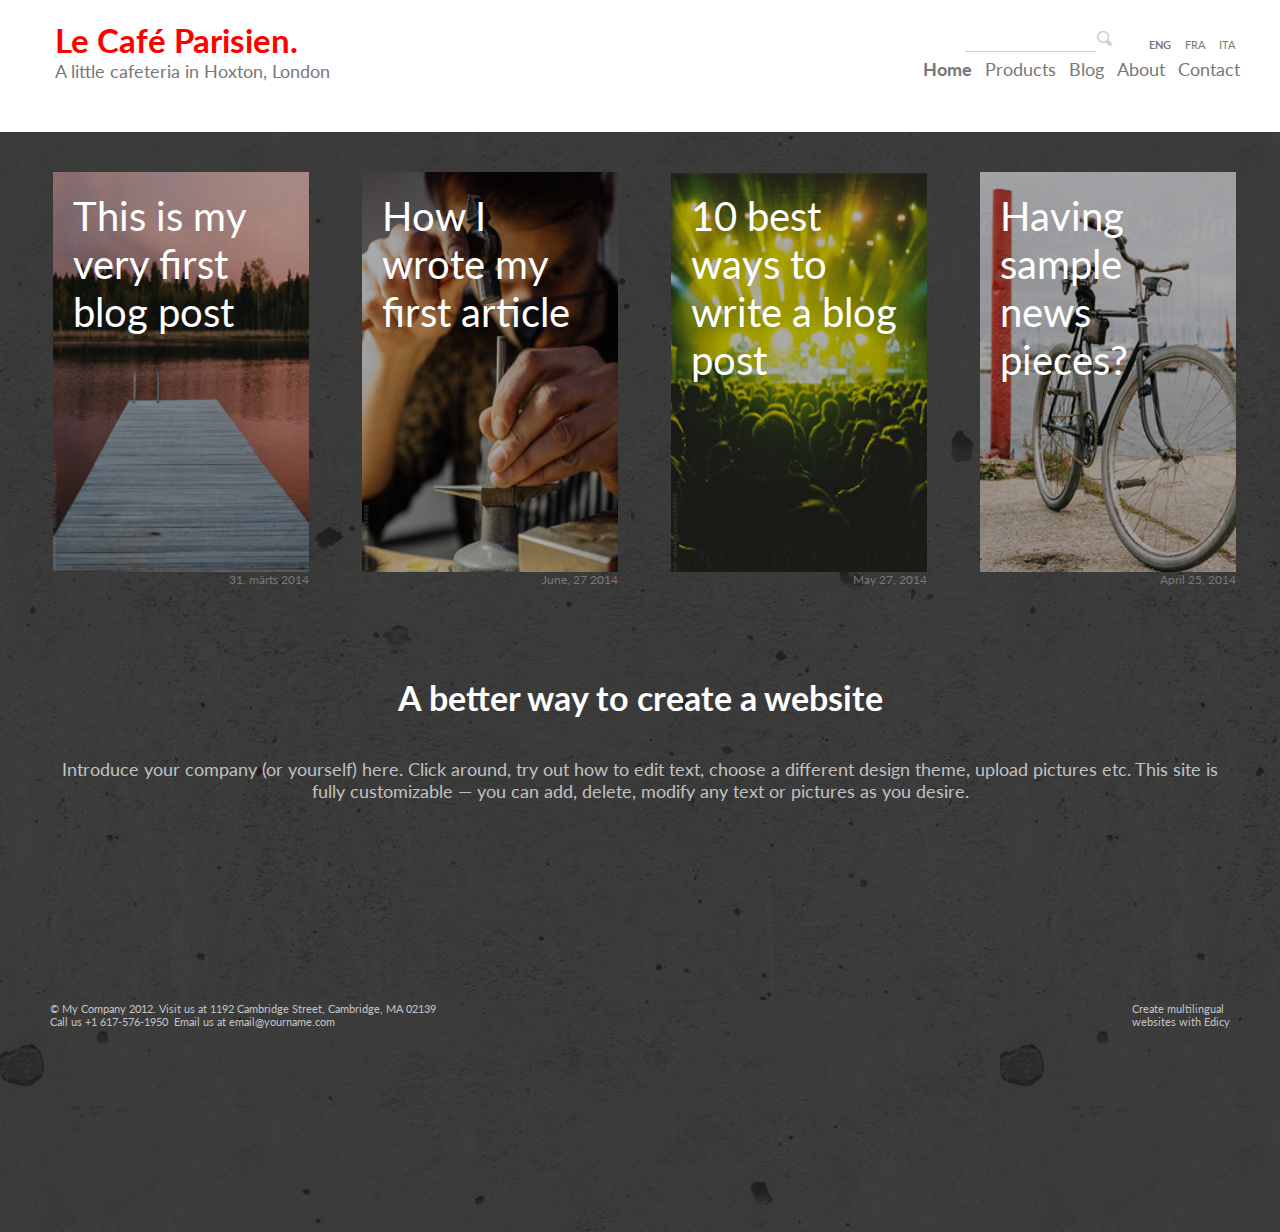
<file: index.html>
<!DOCTYPE HTML!>
<html>

<head>
	<title>I praktikum</title>
	<meta charset="UTF-8">
	<link rel="stylesheet" type="text/css" href="style.css"/>
	<link href='http://fonts.googleapis.com/css?family=Lato:400,700,900' rel='stylesheet' type='text/css' href="style.css">
	
</head>

<body>



	<header>
	
	<div class="logos">
		<div id="logo">
			<h1>
			Le Café Parisien.
			</h1>
		</div>
		
		<div id="slogan">
		<p>
		A little cafeteria in Hoxton, London
		</p>
		</div>
		
	</div>
		
	<div class="menus">
				<ul class="search">
					<li>	
				 <form>
                    <input class="search_text" type="text">
                    <input class="button" type="button">
				</form>
                </form>
					</li>
					<li><a  href="#position" class="position">ENG</a></li>
					<li><a href="#">FRA</a></li>
					<li><a href="#">ITA</a></li>
				<ul class="nav">
					<li><a  href="index.html" class="position">Home</a></li>
					<li><a href="#">Products</a></li>
					<li><a href="blog\blog.html">Blog</a></li>
					<li><a href="#">About</a></li>
					<li><a href="#">Contact</a></li>
				</ul>
			</div>
	</div>
	</header>
		<section>
			<img src="img/firstpic.png">
			<div class="text">
				<p>This is my </br> very first </br> blog post </p>
				</div>
					<p>31. märts 2014</p>				
		</section>
		<section>
			<img src="img/secondpic.png">
			<div class="text">
			<p>How I </br> wrote my </br> first article  </p>
			</div>
			<p>June, 27 2014</p>		
		</section>
		<section>
			<img src="img/thirdpic.png">
			<div class="text">
			<p>10 best </br> ways to </br> write a blog </br>post </p>
			</div>	
					<p>May 27, 2014</p>				
		</section>
		<section>
			<img src="img/fourthpic.png">
			<div class="text">
			<p>Having </br> sample </br> news </br> pieces? </p>
			</div>
					<p>April 25, 2014</p>				
		</section>		
	<article>	
	<h1>A better way to create a website</h1>
	<p>Introduce your company (or yourself) here. Click around, try out how to edit text, choose a different design theme, upload pictures etc. This site is fully customizable — you can add, delete, modify any text or pictures as you desire.</p>
	</article>
	<footer>
		<div class= "copyright">
			<p>© My Company 2012. Visit us at 1192 Cambridge Street, Cambridge, MA 02139 <br>
			Call us +1 617-576-1950  Email us at email@yourname.com</p>
		</div>	
		<div class="about">
			<p>Create multilingual<br>
			websites with Edicy</p>
		</div>
	</footer>
</body>
</html>
</file>
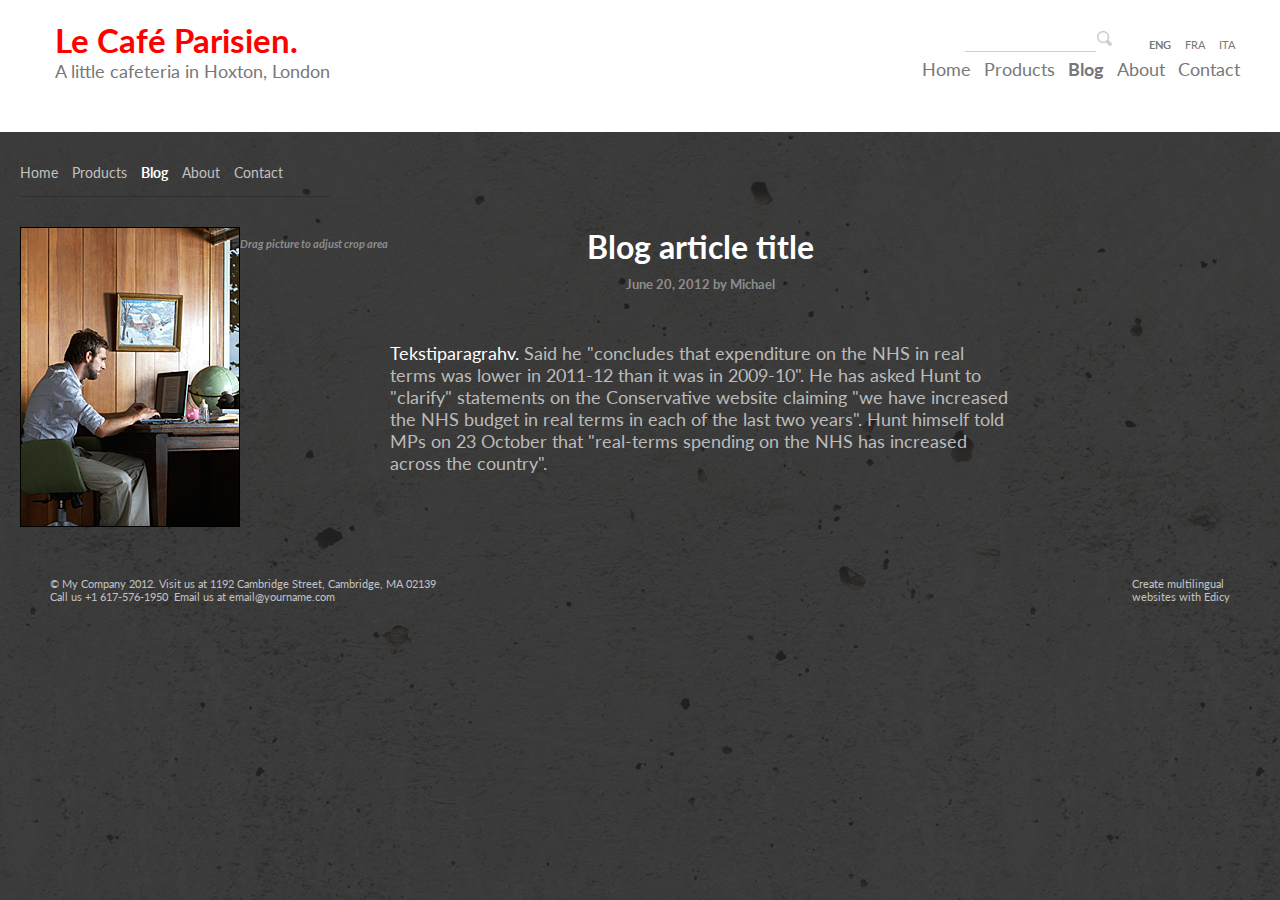
<file: blog/blog.html>
<!DOCTYPE HTML!>
<html>
<head>
	<title>Blog</title>
	<meta charset="UTF-8">
	<link rel="stylesheet" type="text/css" href="style.css"/>
	<link href='http://fonts.googleapis.com/css?family=Lato:400,700,900' rel='stylesheet' type='text/css' href="style.css">
</head>
<body>
<header>	
	<div class="logos">
		<div id="logo">
			<h1>
			<a  href="..\index.html" >Le Café Parisien.</a>			
			</h1>
		</div>
		
		<div id="slogan">
		<p>
		A little cafeteria in Hoxton, London
		</p>
		</div>		
	</div>		
	<div class="menus">			
				<ul class="search">
					<li>						
				 <form>
                    <input class="search_text" type="text">
                    <input class="button" type="button">
				</form>
                </form>
					</li>
					<li><a  href="#" class="location">ENG</a></li>
					<li><a href="#">FRA</a></li>
					<li><a href="#">ITA</a></li>			
				<ul class="nav">
					<li><a  href="..\index.html" >Home</a></li>
					<li><a href="#">Products</a></li>
					<li><a href="blog.html" class="location">Blog</a></li>
					<li><a href="#" >About</a></li>
					<li><a href="#">Contact</a></li>
				</ul>				
			</div>	
	</div>
	</header>	
	<main>
		<ul class="nav2">
			<li><a  href="..\index.html" >Home</a></li>
			<li><a href="#">Products</a></li>
			<li><a href="position" class="position2">Blog</a></li>
			<li><a href="#">About</a></li>
			<li><a href="#">Contact</a></li>
		</ul>
	<section>
		<img src="../img/blog_pic.png">
			<h6>Drag picture to adjust crop area</h6>				
	</section>
	<article>
		<h1>Blog article title</h1>
		<h5>June 20, 2012 by Michael</h5>
		<p><span>Tekstiparagrahv.</span> Said he "concludes that expenditure on the NHS in real terms was lower in 2011-12 than it was in 2009-10". He has asked Hunt to "clarify" statements on the Conservative website claiming "we have increased the NHS budget in real terms in each of the last two years". Hunt himself told MPs on 23 October that "real-terms spending on the NHS has increased across the country".</p>
	</article>
</main>
<footer>
		<div class= "copyright">
			<p>© My Company 2012. Visit us at 1192 Cambridge Street, Cambridge, MA 02139 <br>
			Call us +1 617-576-1950  Email us at email@yourname.com</p>
		</div>
		<div class="about">
			<p>Create multilingual<br>
			websites with Edicy</p>
		</div>
	</footer>	
</body>
</html>
</file>
<file: style.css>
* {
	margin: 0;
	padding: 0;
	font-family: 'Lato', sans-serif; 
}

body {
	background-image: url("img/bg.png"); 
	 
}

header {
	width:97,2%;
	height:112px;
	padding: 20px 20px 0px; 
	background-color:#FFF;	
}

.logos{
	float: left; 
	margin-left: 35px; 
}

#logo h1 {
	font-size: 33px;
	color: #ff0000;
	font-weight: bold;
}

#slogan p {
	color: #787878; 
	font-size: 18px; 
}


.menus{
	text-align: right;
	padding: 10px 20px 35px 0;
}

.menus a{
	text-decoration: none; 
	color: #787878;	
	}
	

.search a {
	padding: 0 5px 0 5px;
	font-size: 11px;
}

.search li {
	display:inline-block;
}
.search_text{
	border:none;
	background: url('img/search_text.png') no-repeat -5px 12px;
}
.button { 
	margin-left: -40px;
	padding:6px 15px 6px 30px;
	background: url('img/search.png') no-repeat; 
	border: none;
}

.nav a{
	padding: 0px 9px 0 9px; 
	font-size: 18px;
}

.nav a:last-child{padding-right: 0}

.position {
	color: #303132;
	font-weight: 700;
	}

section first-child{ }
section{
position: relative;
display:inline-block; 
padding-top: 40px; 
width:20%;
margin-bottom:30px;
margin-left:53px;
float: left;  
}



section img { 
	width:100%; 
	height: 400px;
}

section p {
	text-align: right; 
	color: #787878; 
	font-size: 12px; 
 }

.text p {
	position: absolute; 
	color:white; 
	font-size: 40px; 
	width: 100%;
	margin-top: -400px; 
	padding: 20px; 
	text-align: left; 
	
}

article {
	float: left; 
	color: white; 
	font-size: 34; 
	text-align: center; 
	padding:60px; 
	padding-bottom: 200px; 
}
article h1{
	font-size: 34px; 
	padding-bottom: 40px; 
}

article p {
	color: #c2c2c2; 
	font-size: 18px; 
}

footer {
	padding: 50px; 
	height: 1000px;  
}

footer p{
	font-size: 11px; 
	color: #c2c2c2; 
}

.copyright {
	float: left; 
}

.about {
	float: right; 
}
</file>
<file: blog/style.css>
* {
	margin: 0;
	padding: 0;
	font-family: 'Lato', sans-serif; 
}

body {
	background-image: url("../img/bg.png"); 
	 
}

header {
	width:97,2%;
	height:112px;
	padding: 20px 20px 0px; 
	background-color:#FFF;
}

.logos{
	float: left; 
	margin-left: 35px; 
}

#logo h1 {
	font-size: 33px;
	color: #ff0000;
	font-weight: bold;
}

#logo a{
	color: inherit;
	text-decoration: none; 
}

#slogan p {
	color: #787878; 
	font-size: 18px; 
}


.menus{
	text-align: right;
	padding: 10px 20px 35px 0;
}

.menus a{
	text-decoration: none; 
	color: #787878;	
	}
	
input:active{
	border: none;
}
.search a {
	padding: 0 5px 0 5px;
	font-size: 11px;
}

.search li {
	display:inline-block;
}

.search_text{
	border:none;
	background: url('../img/search_text.png') no-repeat -5px 12px;
}
.button { 
	margin-left: -40px;
	padding:6px 15px 6px 30px;
	background: url('../img/search.png') no-repeat; 
	border: none;
}

.nav a{
	padding: 0px 9px 0 9px; 
	font-size: 18px;
}

.nav a:last-child{padding-right: 0}

.location {
	color: #303132;
	font-weight: 700;
	}
main {
	padding:30px 20px 60px 20px;
	}
.nav2{
	border-bottom: solid #2e2e2d 1px;
	width: 25%;
	margin-bottom: 30px;
	margin-right: 18px;
}

.nav2 li{
	display: inline-block;
	margin-bottom: 15px;
	padding-right: 10px;
	}

.nav2 a {
	color: #c2c2c2;
	font-size: 14px;
	text-decoration: none;
	}
			
.nav2 .position2 {
	color: #fff;
	font-weight: 700;
	}
section{
	float: left;
}
h6{
	float: right;
	font-weight: bold;
	font-style: italic; 
}
h5, h6{
	color: #8d8d8d;
	margin: 10px 0px;
}
article{
	width: 50%;
	float: right;
	margin-right: 250px;
	text-align: center;
}
span, h1{
	color: #fff;
}
article p{
	margin-top: 50px;
	text-align: left;
	color: #bbb;
	font-size: 18px
}
footer {
	clear: both;
	padding: 50px; 
	height: 200px;  
}

footer p {
	font-size: 11px; 
	color: #c2c2c2; 
}

.copyright {
	float: left; 
}

.about {
	float: right; 
}
</file>
